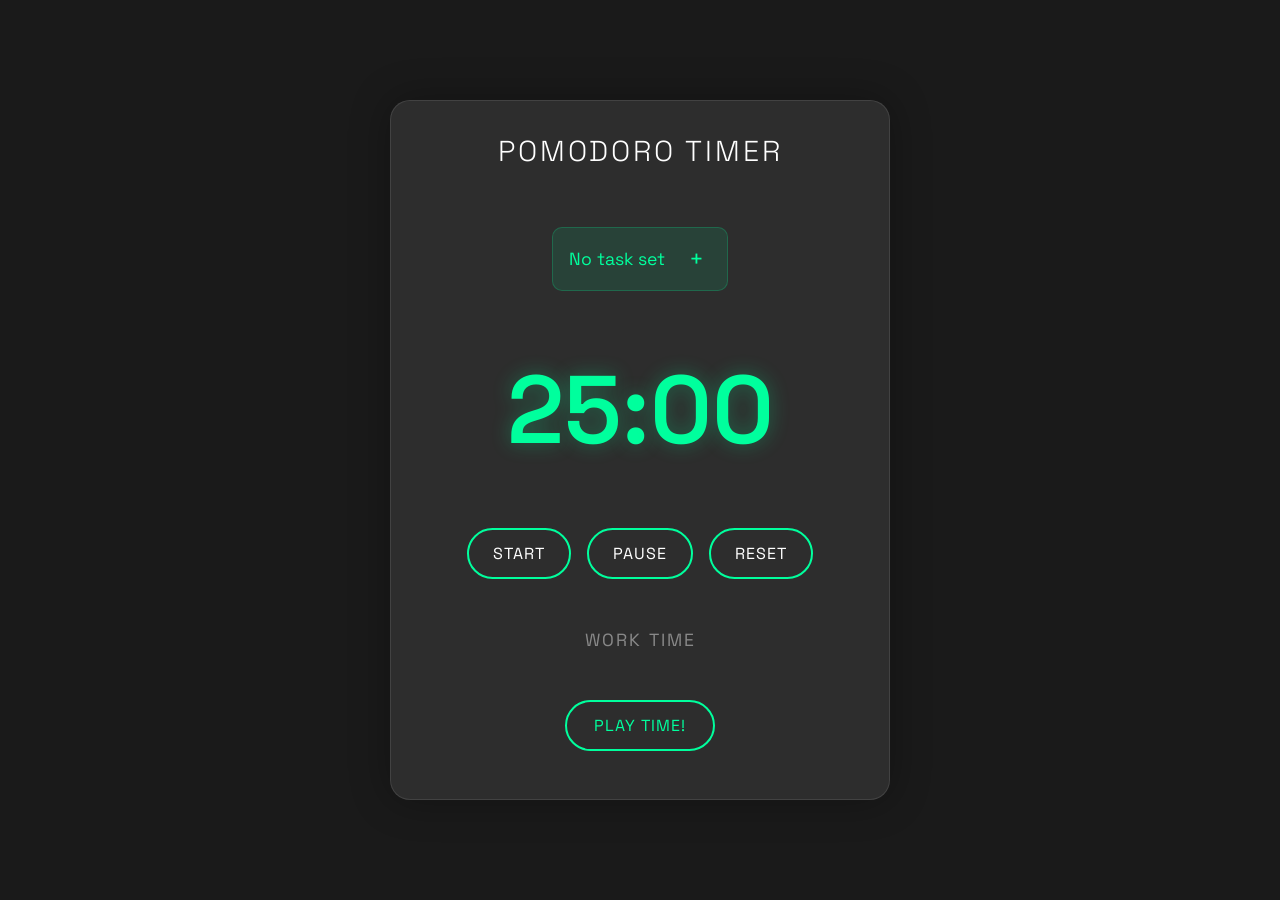
<file: index.html>
<!DOCTYPE html>
<html lang="en">
<head>
    <meta charset="UTF-8">
    <meta name="viewport" content="width=device-width, initial-scale=1.0">
    <title>Pomodoro Timer</title>
    <link rel="preconnect" href="https://fonts.googleapis.com">
    <link rel="preconnect" href="https://fonts.gstatic.com" crossorigin>
    <link href="https://fonts.googleapis.com/css2?family=Space+Grotesk:wght@300;400;600&display=swap" rel="stylesheet">
    <link rel="stylesheet" href="styles.css">
</head>
<body>
    <div class="flip-container">
        <div class="flipper">
            <div class="front">
                <div class="container">
                    <h1>Pomodoro Timer</h1>
                    <div class="task-display">
                        <p id="current-task">No task set</p>
                        <button id="new-task" class="task-button">+</button>
                    </div>
                    <div class="timer">
                        <span id="minutes">25</span>:<span id="seconds">00</span>
                    </div>
                    <div class="controls">
                        <button id="start">Start</button>
                        <button id="pause">Pause</button>
                        <button id="reset">Reset</button>
                    </div>
                    <div class="mode">
                        <span id="mode-text">Work Time</span>
                    </div>
                    <button id="play-mode" class="flip-button">Play Time!</button>
                </div>
            </div>
            <div class="back">
                <div class="container play-container">
                    <h1>Play Time!</h1>
                    <div class="timer">
                        <span id="play-minutes">5</span>:<span id="play-seconds">00</span>
                    </div>
                    <div class="controls">
                        <button id="play-start">Start</button>
                        <button id="play-pause">Pause</button>
                        <button id="play-reset">Reset</button>
                    </div>
                    <div class="mode">
                        <span id="play-mode-text">Break Time</span>
                    </div>
                    <button id="work-mode" class="flip-button">Back to Work</button>
                </div>
            </div>
        </div>
    </div>
    <script src="script.js"></script>
</body>
</html>
</file>
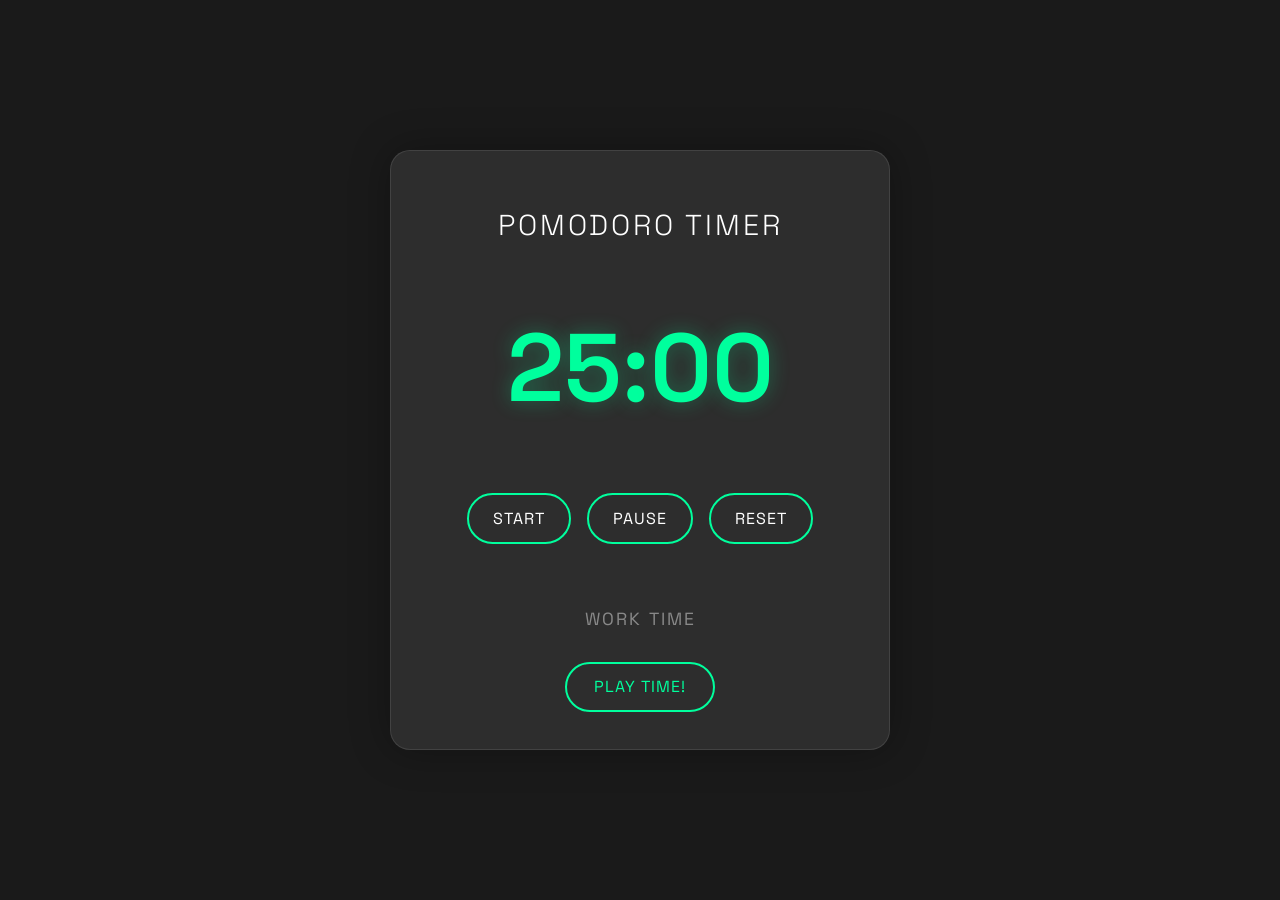
<file: pomo/index.html>
<!DOCTYPE html>
<html lang="en">
<head>
    <meta charset="UTF-8">
    <meta name="viewport" content="width=device-width, initial-scale=1.0">
    <title>Pomodoro Timer</title>
    <link rel="preconnect" href="https://fonts.googleapis.com">
    <link rel="preconnect" href="https://fonts.gstatic.com" crossorigin>
    <link href="https://fonts.googleapis.com/css2?family=Space+Grotesk:wght@300;400;600&display=swap" rel="stylesheet">
    <link rel="stylesheet" href="styles.css">
</head>
<body>
    <div class="flip-container">
        <div class="flipper">
            <div class="front">
                <div class="container">
                    <h1>Pomodoro Timer</h1>
                    <div class="timer">
                        <span id="minutes">25</span>:<span id="seconds">00</span>
                    </div>
                    <div class="controls">
                        <button id="start">Start</button>
                        <button id="pause">Pause</button>
                        <button id="reset">Reset</button>
                    </div>
                    <div class="mode">
                        <span id="mode-text">Work Time</span>
                    </div>
                    <button id="play-mode" class="flip-button">Play Time!</button>
                </div>
            </div>
            <div class="back">
                <div class="container play-container">
                    <h1>Play Time!</h1>
                    <div class="timer">
                        <span id="play-minutes">5</span>:<span id="play-seconds">00</span>
                    </div>
                    <div class="controls">
                        <button id="play-start">Start</button>
                        <button id="play-pause">Pause</button>
                        <button id="play-reset">Reset</button>
                    </div>
                    <div class="mode">
                        <span id="play-mode-text">Break Time</span>
                    </div>
                    <button id="work-mode" class="flip-button">Back to Work</button>
                </div>
            </div>
        </div>
    </div>
    <script src="script.js"></script>
</body>
</html>
</file>
<file: styles.css>
body {
    font-family: 'Space Grotesk', sans-serif;
    display: flex;
    justify-content: center;
    align-items: center;
    min-height: 100vh;
    margin: 0;
    background-color: #1a1a1a;
    color: #ffffff;
    padding: 20px;
    box-sizing: border-box;
}

.container {
    text-align: center;
    background-color: #2d2d2d;
    padding: 2rem;
    border-radius: 20px;
    box-shadow: 0 0 40px rgba(0, 0, 0, 0.3);
    backdrop-filter: blur(10px);
    border: 1px solid rgba(255, 255, 255, 0.1);
    width: 100%;
    height: 100%;
    box-sizing: border-box;
}

h1 {
    font-weight: 300;
    text-transform: uppercase;
    letter-spacing: 3px;
    margin-bottom: 1rem;
    font-size: 1.8rem;
}

.timer {
    font-size: 6rem;
    margin: 1rem 0;
    font-weight: 600;
    color: #00ff9d;
    text-shadow: 0 0 20px rgba(0, 255, 157, 0.3);
}

.controls {
    display: flex;
    gap: 1rem;
    justify-content: center;
    margin: 1rem 0;
}

.controls button {
    font-family: 'Space Grotesk', sans-serif;
    font-size: 1rem;
    padding: 0.8rem 1.5rem;
    cursor: pointer;
    background-color: transparent;
    color: white;
    border: 2px solid #00ff9d;
    border-radius: 50px;
    min-width: 100px;
    transition: all 0.3s ease;
    text-transform: uppercase;
    letter-spacing: 1px;
}

.controls button:hover {
    background-color: #00ff9d;
    color: #1a1a1a;
    transform: translateY(-2px);
    box-shadow: 0 5px 15px rgba(0, 255, 157, 0.4);
}

.controls button:disabled {
    opacity: 0.5;
    cursor: not-allowed;
    transform: none;
    box-shadow: none;
}

.mode {
    margin: 0.5rem 0;
    font-size: 1.1rem;
    color: #888;
    text-transform: uppercase;
    letter-spacing: 2px;
}

#mode-text {
    position: relative;
}

#mode-text::after {
    content: '';
    position: absolute;
    bottom: -5px;
    left: 0;
    width: 100%;
    height: 2px;
    background-color: #00ff9d;
    transform: scaleX(0);
    transition: transform 0.3s ease;
}

#mode-text:hover::after {
    transform: scaleX(1);
}

.flip-container {
    perspective: 1000px;
    margin: 20px;
    width: 100%;
    max-width: 500px;
    height: 700px;
}

.flipper {
    transition: transform 0.8s;
    transform-style: preserve-3d;
    position: relative;
    width: 100%;
    height: 100%;
}

.front, .back {
    backface-visibility: hidden;
    position: absolute;
    top: 0;
    left: 0;
    width: 100%;
    height: 100%;
}

.front {
    z-index: 2;
}

.back {
    transform: rotateY(180deg);
}

.front .container,
.back .container {
    display: flex;
    flex-direction: column;
    justify-content: space-between;
    align-items: center;
}

.flip-container.flipped .flipper {
    transform: rotateY(180deg);
}

.play-container {
    background-color: #2d1a4a;
    background-image: linear-gradient(45deg, #2d1a4a 0%, #4a1a3a 100%);
}

.play-container .timer {
    color: #ff00ff;
    text-shadow: 0 0 20px rgba(255, 0, 255, 0.3);
}

.play-container .controls button {
    border-color: #ff00ff;
}

.play-container .controls button:hover {
    background-color: #ff00ff;
    color: #1a1a1a;
    box-shadow: 0 5px 15px rgba(255, 0, 255, 0.4);
}

.play-container #mode-text::after {
    background-color: #ff00ff;
}

.flip-button {
    font-family: 'Space Grotesk', sans-serif;
    font-size: 1rem;
    padding: 0.8rem 1.5rem;
    cursor: pointer;
    background-color: transparent;
    color: white;
    border: 2px solid currentColor;
    border-radius: 50px;
    margin: 1rem 0;
    min-width: 150px;
    transition: all 0.3s ease;
    text-transform: uppercase;
    letter-spacing: 1px;
}

.flip-button:hover {
    transform: translateY(-2px);
    box-shadow: 0 5px 15px rgba(255, 255, 255, 0.2);
}

.front .flip-button {
    color: #00ff9d;
}

.back .flip-button {
    color: #ff00ff;
}

.task-display {
    background-color: rgba(0, 255, 157, 0.1);
    padding: 1rem;
    border-radius: 10px;
    margin: 1rem 0;
    border: 1px solid rgba(0, 255, 157, 0.2);
    position: relative;
    display: flex;
    align-items: center;
    justify-content: center;
    gap: 1rem;
}

.task-display p {
    margin: 0;
    font-size: 1.1rem;
    color: #00ff9d;
}

.task-button {
    font-family: 'Space Grotesk', sans-serif;
    background: transparent;
    border: none;
    color: #00ff9d;
    font-size: 1.5rem;
    cursor: pointer;
    width: 30px;
    height: 30px;
    border-radius: 50%;
    display: flex;
    align-items: center;
    justify-content: center;
    transition: all 0.3s ease;
    padding: 0;
}

.task-button:hover {
    background-color: rgba(0, 255, 157, 0.2);
    transform: rotate(90deg);
}

.play-container .task-button {
    color: #ff00ff;
}

.play-container .task-button:hover {
    background-color: rgba(255, 0, 255, 0.2);
}

.play-container .task-display {
    background-color: rgba(255, 0, 255, 0.1);
    border-color: rgba(255, 0, 255, 0.2);
}

.play-container .task-display p {
    color: #ff00ff;
}

.container h1 {
    margin-top: 0;
    margin-bottom: 1rem;
}
</file>
<file: pomo/styles.css>
body {
    font-family: 'Space Grotesk', sans-serif;
    display: flex;
    justify-content: center;
    align-items: center;
    min-height: 100vh;
    margin: 0;
    background-color: #1a1a1a;
    color: #ffffff;
    padding: 20px;
    box-sizing: border-box;
}

.container {
    text-align: center;
    background-color: #2d2d2d;
    padding: 3rem;
    border-radius: 20px;
    box-shadow: 0 0 40px rgba(0, 0, 0, 0.3);
    backdrop-filter: blur(10px);
    border: 1px solid rgba(255, 255, 255, 0.1);
}

h1 {
    font-weight: 300;
    text-transform: uppercase;
    letter-spacing: 3px;
    margin-bottom: 2rem;
    font-size: 1.8rem;
}

.timer {
    font-size: 6rem;
    margin: 2rem 0;
    font-weight: 600;
    color: #00ff9d;
    text-shadow: 0 0 20px rgba(0, 255, 157, 0.3);
}

.controls {
    display: flex;
    gap: 1rem;
    justify-content: center;
    margin: 2rem 0;
}

.controls button {
    font-family: 'Space Grotesk', sans-serif;
    font-size: 1rem;
    padding: 0.8rem 1.5rem;
    cursor: pointer;
    background-color: transparent;
    color: white;
    border: 2px solid #00ff9d;
    border-radius: 50px;
    min-width: 100px;
    transition: all 0.3s ease;
    text-transform: uppercase;
    letter-spacing: 1px;
}

.controls button:hover {
    background-color: #00ff9d;
    color: #1a1a1a;
    transform: translateY(-2px);
    box-shadow: 0 5px 15px rgba(0, 255, 157, 0.4);
}

.controls button:disabled {
    opacity: 0.5;
    cursor: not-allowed;
    transform: none;
    box-shadow: none;
}

.mode {
    margin-top: 2rem;
    font-size: 1.1rem;
    color: #888;
    text-transform: uppercase;
    letter-spacing: 2px;
}

#mode-text {
    position: relative;
}

#mode-text::after {
    content: '';
    position: absolute;
    bottom: -5px;
    left: 0;
    width: 100%;
    height: 2px;
    background-color: #00ff9d;
    transform: scaleX(0);
    transition: transform 0.3s ease;
}

#mode-text:hover::after {
    transform: scaleX(1);
}

.flip-container {
    perspective: 1000px;
    margin: 20px;
    width: 100%;
    max-width: 500px;
    height: 600px;
}

.flipper {
    transition: transform 0.8s;
    transform-style: preserve-3d;
    position: relative;
    width: 100%;
    height: 100%;
}

.front, .back {
    backface-visibility: hidden;
    position: absolute;
    top: 0;
    left: 0;
    width: 100%;
    height: 100%;
}

.front {
    z-index: 2;
}

.back {
    transform: rotateY(180deg);
}

.front .container,
.back .container {
    width: 100%;
    height: 100%;
    box-sizing: border-box;
    display: flex;
    flex-direction: column;
    justify-content: center;
    align-items: center;
}

.flip-container.flipped .flipper {
    transform: rotateY(180deg);
}

.play-container {
    background-color: #2d1a4a;
    background-image: linear-gradient(45deg, #2d1a4a 0%, #4a1a3a 100%);
}

.play-container .timer {
    color: #ff00ff;
    text-shadow: 0 0 20px rgba(255, 0, 255, 0.3);
}

.play-container .controls button {
    border-color: #ff00ff;
}

.play-container .controls button:hover {
    background-color: #ff00ff;
    color: #1a1a1a;
    box-shadow: 0 5px 15px rgba(255, 0, 255, 0.4);
}

.play-container #mode-text::after {
    background-color: #ff00ff;
}

.flip-button {
    font-family: 'Space Grotesk', sans-serif;
    font-size: 1rem;
    padding: 0.8rem 1.5rem;
    cursor: pointer;
    background-color: transparent;
    color: white;
    border: 2px solid currentColor;
    border-radius: 50px;
    margin-top: 2rem;
    min-width: 150px;
    transition: all 0.3s ease;
    text-transform: uppercase;
    letter-spacing: 1px;
}

.flip-button:hover {
    transform: translateY(-2px);
    box-shadow: 0 5px 15px rgba(255, 255, 255, 0.2);
}

.front .flip-button {
    color: #00ff9d;
}

.back .flip-button {
    color: #ff00ff;
}
</file>
